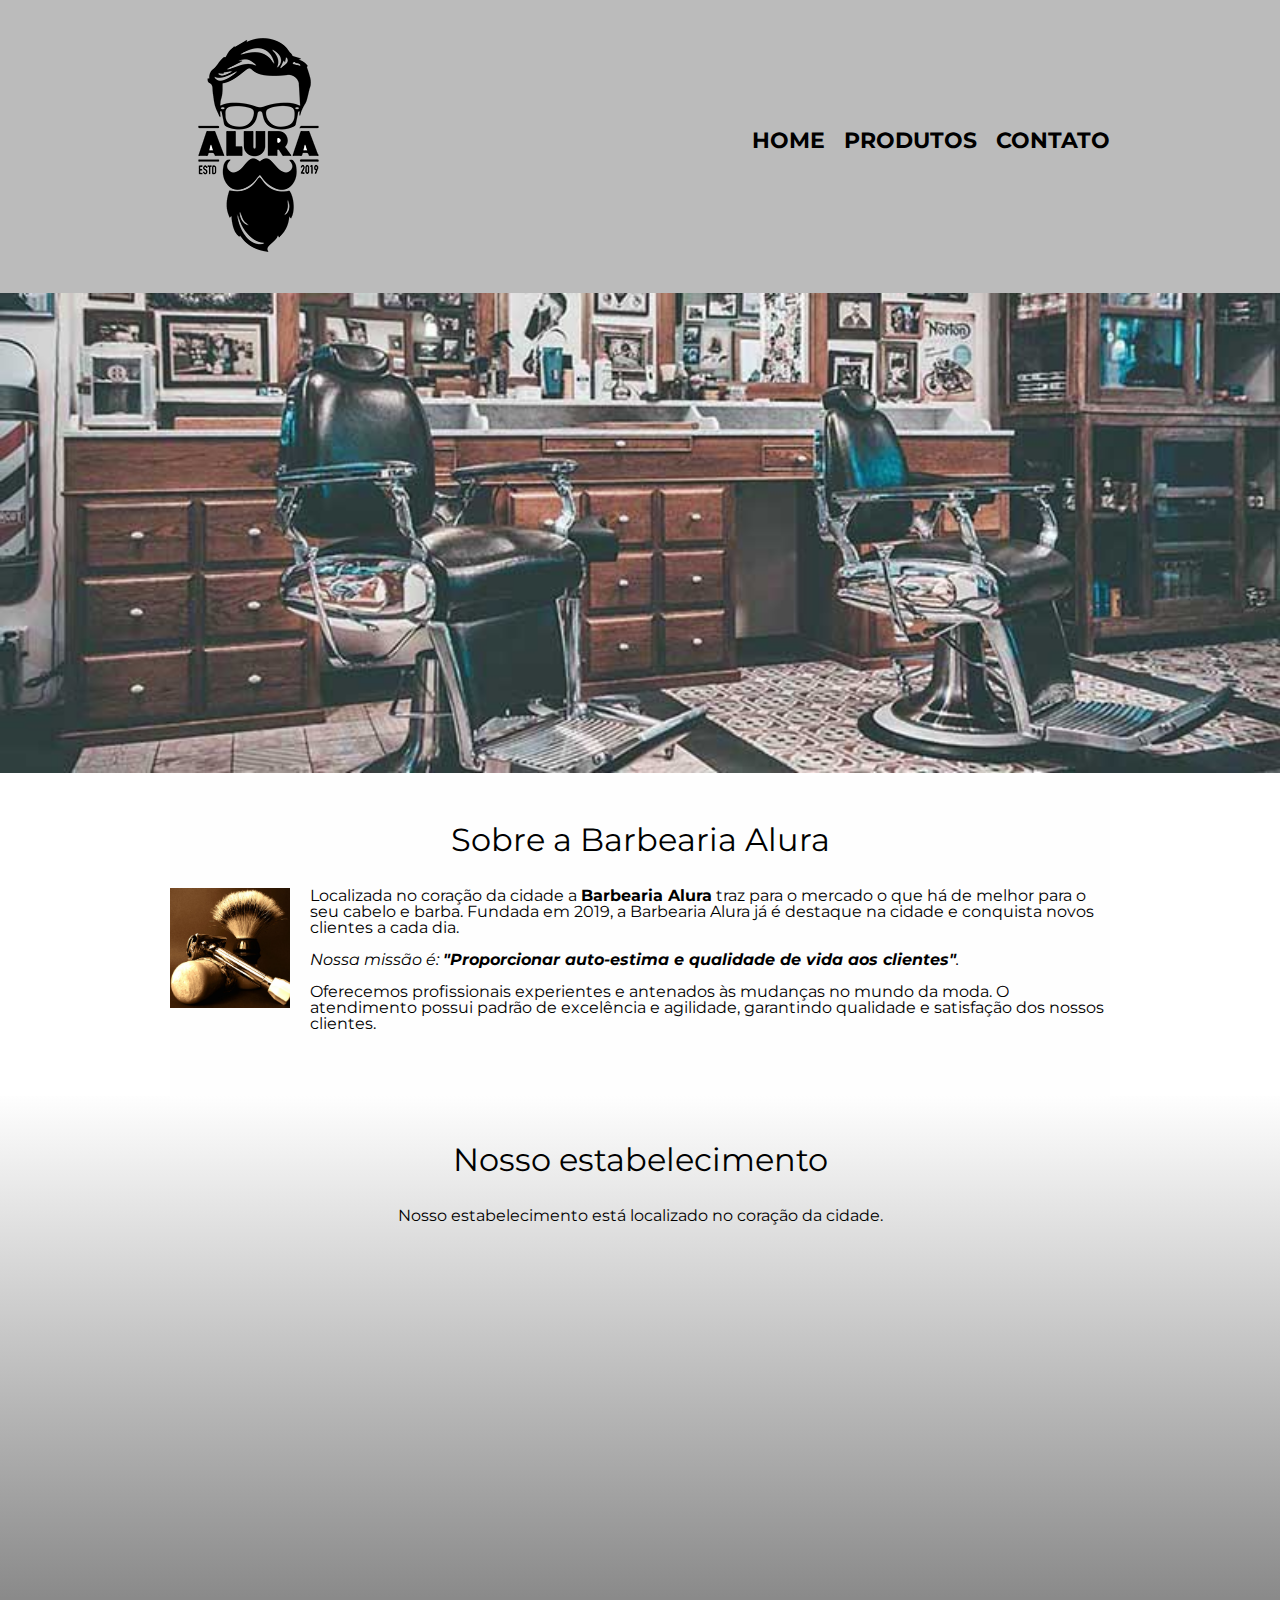
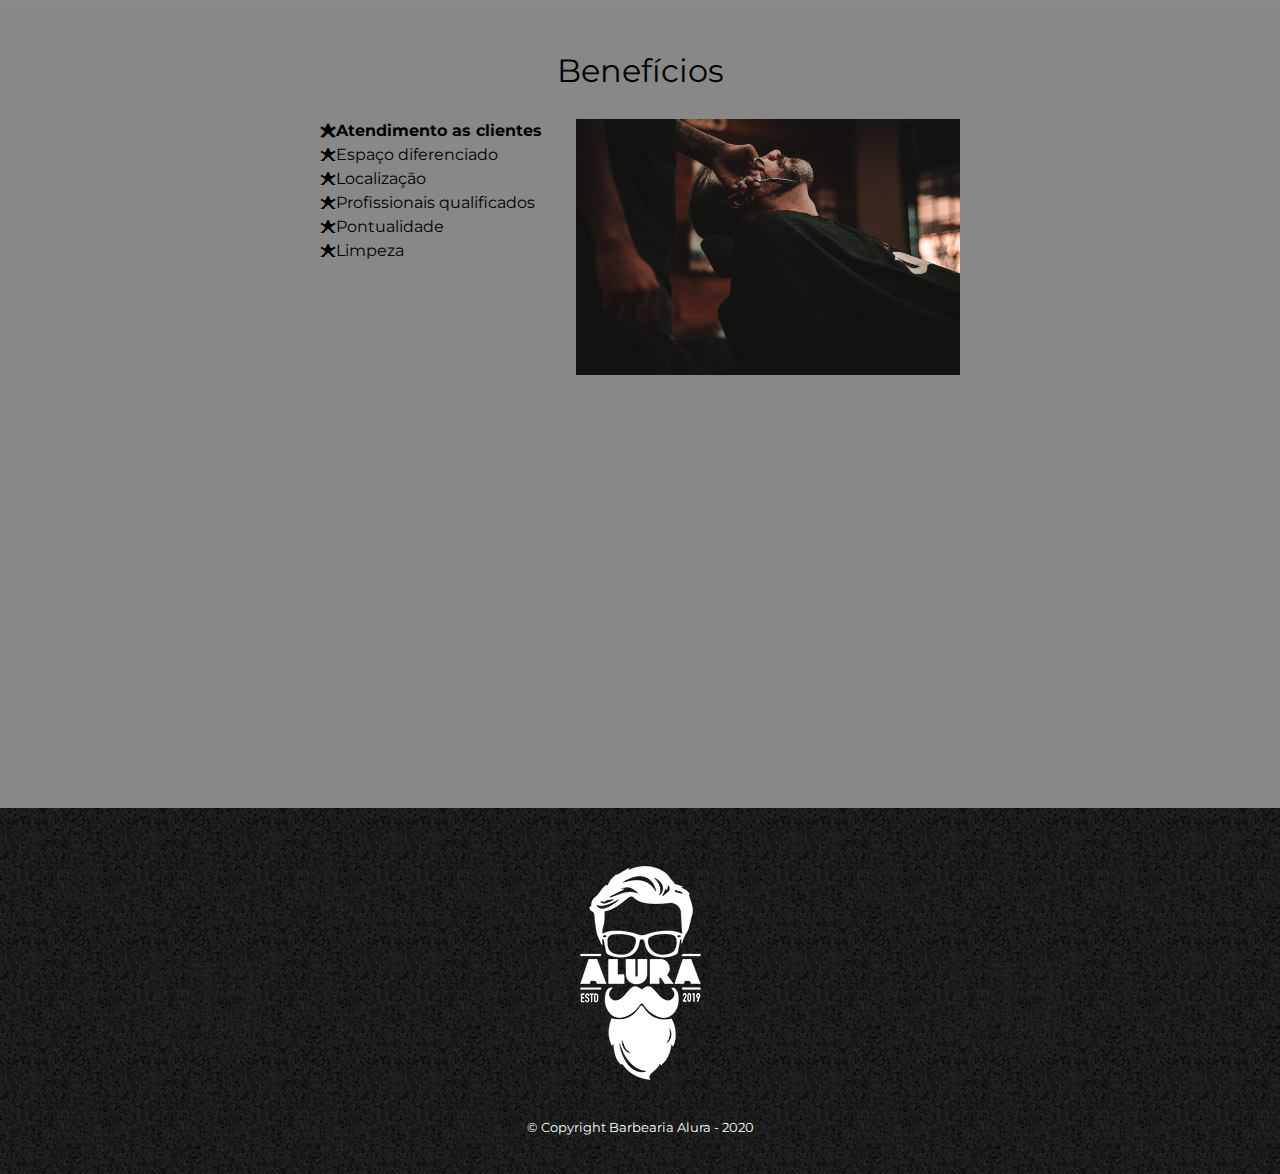
<file: index.html>
<!DOCTYPE html>
<html lang="pt-br">
	<head>
		<meta charset="utf-8">
		<meta name="viewport" content="width=device-width">
		<title>Barbearia Alura</title>
		<link rel="stylesheet" href="reset.css">
		<link rel="stylesheet" href="style.css">	
		<link href="https://fonts.googleapis.com/css2?family=Montserrat&display=swap" rel="stylesheet">	
	</head>
	<body>
		<header>
			<div class="caixa">
				<h1><img class="logo" src="logo-alura.png"></h1>

				<nav>
					<ul>
						<li><a href="index.html">Home</a></li>
						<li><a href="produtos.html">Produtos</a></li>
						<li><a href="contato.html">Contato</a></li>
					</ul>
				</nav>
			</div>
		</header>

		<img class="banner" src="banner.jpg">
		
		<main>
			<section class="principal">
				<h2 class="titulo-principal">Sobre a Barbearia Alura</h2>

				<img src="utensilios.jpg" alt="Utensilios de barbeiro" class="utensilios">
				
				<p>Localizada no coração da cidade a <strong>Barbearia Alura</strong> traz para o mercado o que há de melhor para o seu cabelo e barba. Fundada em 2019, a Barbearia Alura já é destaque na cidade e conquista novos clientes a cada dia.</p>
				
				<p id="missao"><em>Nossa missão é: <strong>"Proporcionar auto-estima e qualidade de vida aos clientes"</strong>.</em></p>

				<p>Oferecemos profissionais experientes e antenados às mudanças no mundo da moda. O atendimento possui padrão de excelência e agilidade, garantindo qualidade e satisfação dos nossos clientes.</p>

			</section>
			
			<section class="mapa">
				<h3 class="titulo-principal">Nosso estabelecimento</h3>
				<p>Nosso estabelecimento está localizado no coração da cidade.</p>

				<div class="mapa-conteudo">
					<iframe src="https://www.google.com/maps/embed?pb=!1m18!1m12!1m3!1d3656.4485981308367!2d-46.634653384427295!3d-23.588239368471886!2m3!1f0!2f0!3f0!3m2!1i1024!2i768!4f13.1!3m3!1m2!1s0x94ce5a2b2ed7f3a1%3A0xab35da2f5ca62674!2sCaelum%20-%20Escola%20de%20Tecnologia!5e0!3m2!1spt-BR!2sbr!4v1598728236676!5m2!1spt-BR!2sbr" width="100%" height="300" frameborder="0" style="border:0;" allowfullscreen="" aria-hidden="false" tabindex="0"></iframe>
				</div>
			</section>
			<section class="beneficios">
				<h3 class="titulo-principal">Benefícios</h3>

				<div class="conteudo-beneficios">
					<ul class="lista-beneficios">
						<li class="itens">Atendimento as clientes</li>
						<li class="itens">Espaço diferenciado</li> 
						<li class="itens">Localização</li> 
						<li class="itens">Profissionais qualificados</li> 
						<li class="itens">Pontualidade</li> 
						<li class="itens">Limpeza</li> 
					</ul><img src="beneficios.jpg" class="imagem-beneficios">
				</div>
				
				<div class="video">
					<iframe width="100%" height="315" src="https://www.youtube.com/embed/wcVVXUV0YUY" frameborder="0" allow="accelerometer; autoplay; encrypted-media; gyroscope; picture-in-picture" allowfullscreen></iframe>
				</div>
			</section>
		</main>
		<footer>
			<img src="logo-branco.png">
			<p class="copyright">&copy; Copyright Barbearia Alura - 2020</p>
		</footer>
	</body>	
</html>
</file>
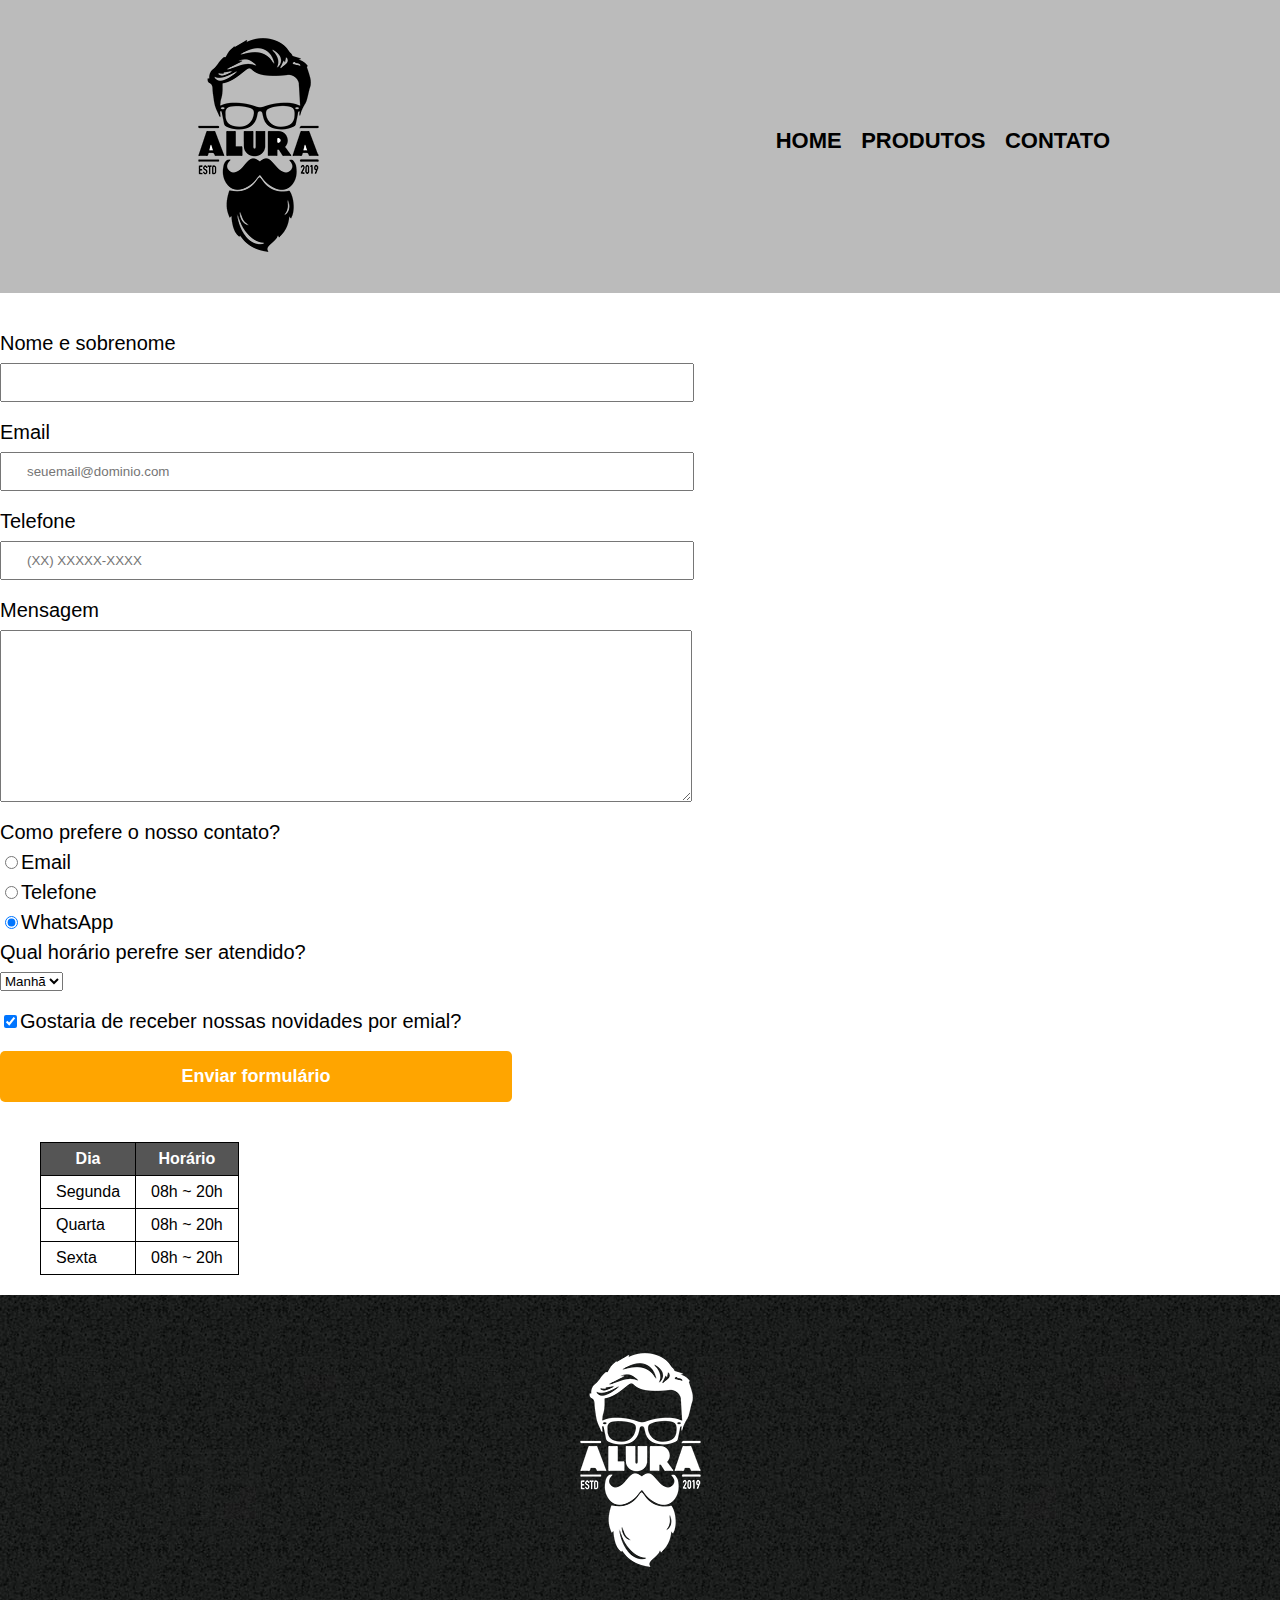
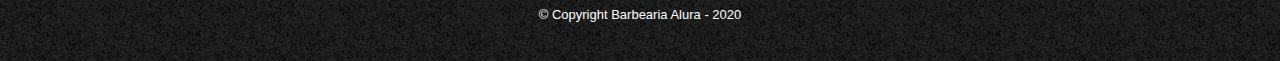
<file: contato.html>
<!DOCTYPE html>
<html>
	<head>
		<meta charset="utf-8">
		<title>Contato - Tuba Store</title>
		<link rel="stylesheet" href="reset.css">
		<link rel="stylesheet" href="style.css">
	</head>
	<body>
		<header>
			<div class="caixa">
				<h1><img class="logo" src="logo-alura.png" alt="Logo da Barbearia Alura"></h1>

				<nav>
					<ul>
						<li><a href="index.html">Home</a></li>
						<li><a href="produtos.html">Produtos</a></li>
						<li><a href="contato.html">Contato</a></li>
					</ul>
				</nav>
			</div>
		</header>

		<main>
			<form>
				<label for="nome-sobrenome">Nome e sobrenome</label>
				<input type="text" id="nome-sobrenome" class="input-padrao" required>

				<label for="email">Email</label>
				<input id="email" type="email"  class="input-padrao" required placeholder="seuemail@dominio.com">

				<label for="telefone">Telefone</label>
				<input id="telefone" type="telefone"  class="input-padrao" required placeholder="(XX) XXXXX-XXXX">

				<label for="mensagem">Mensagem</label>
				<textarea id="mensagem" cols="30" rows="10" class="input-padrao"></textarea>

				<fieldset>
					<legend>Como prefere o nosso contato?</legend>
					<label for="radio-email"><input id="radio-email"type="radio" name="contato" value="email">Email</label>

					<label for="radio-telefone"><input id="radio-telefone"type="radio" name="contato" value="telefone">Telefone</label>

					<label for="radio-wpp"><input id="radio-wpp"type="radio" name="contato" value="wpp" checked>WhatsApp</label>
				</fieldset>
					
				<fieldset>
					<legend>Qual horário perefre ser atendido?</legend>
					<select>
						<option>Manhã</option>
						<option>Tarde</option>
						<option>Noite</option>
					</select>
				</fieldset>
				
				
				<label class="checkbox"><input type="checkbox" checked>Gostaria de receber nossas novidades por emial?</label>

				<input type="submit" value="Enviar formulário" class="enviar">
			</form>

			<table>
				<thead>
					<tr>
						<th>Dia</th>
						<th>Horário</th>
					</tr>
				</thead>
				<tbody>
					<tr>
						<td>Segunda</td>
						<td>08h ~ 20h</td>
					</tr>
				</tbody>
				<tr>
					<td>Quarta</td>
					<td>08h ~ 20h</td>
				</tr>
				<tr>
					<td>Sexta</td>
					<td>08h ~ 20h</td>
				</tr>
			</table>
		</main>
		<footer>
			<img src="logo-branco.png" alt="logo da Barbearia Alura">
			<p class="copyright">&copy; Copyright Barbearia Alura - 2020</p>

		</footer>
	</body>
</html>
</file>
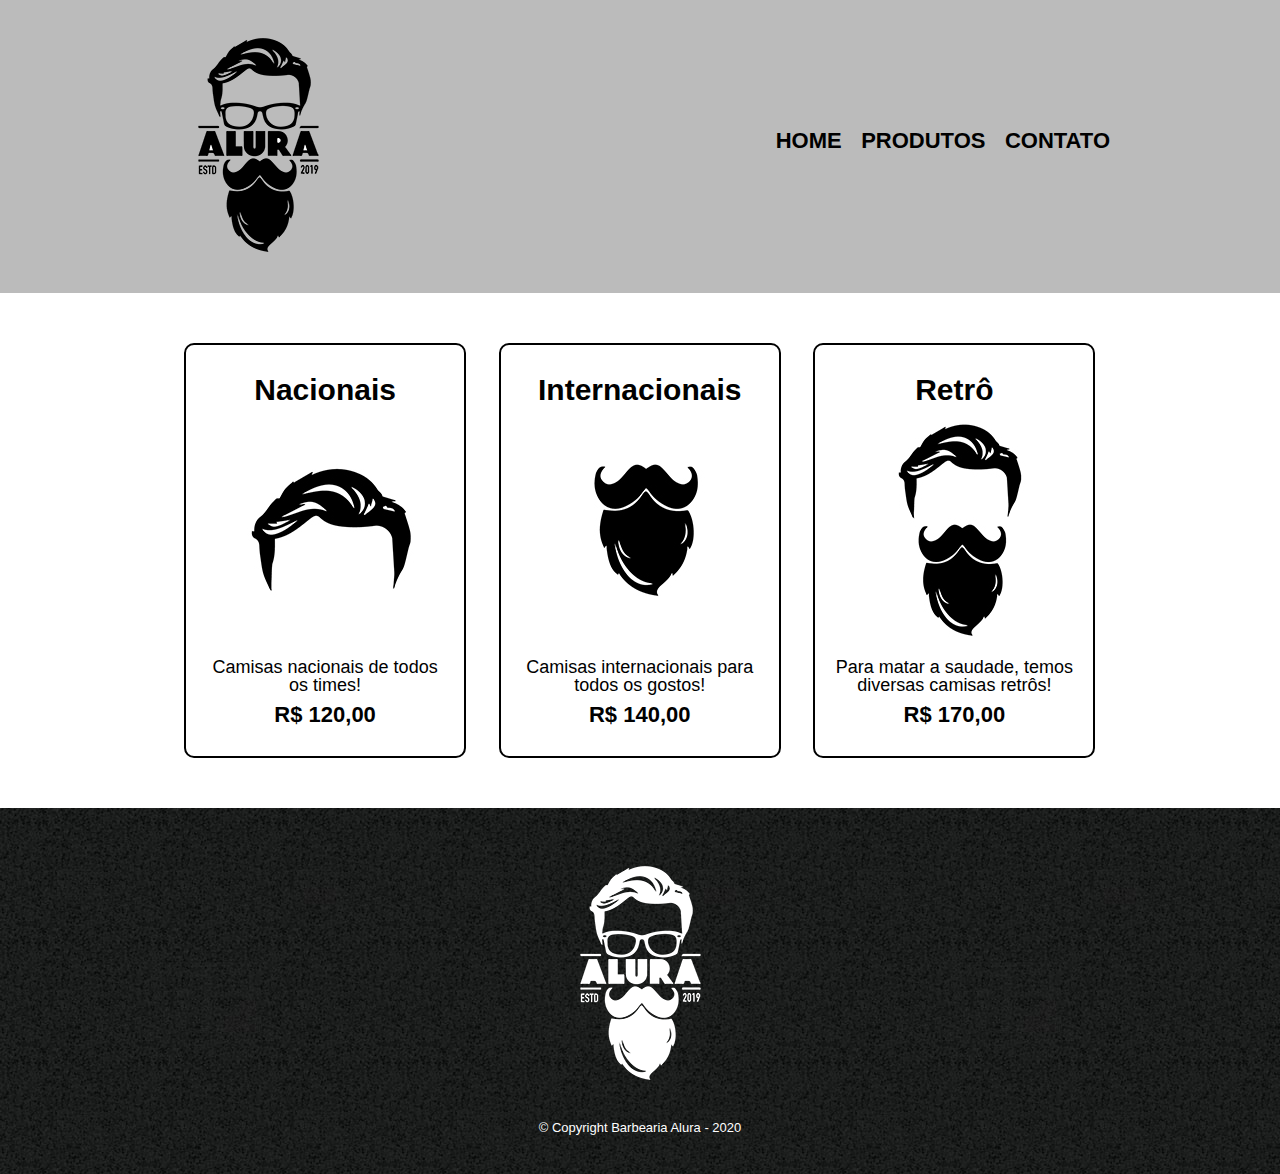
<file: produtos.html>
<!DOCTYPE html>
<html>
	<head>
		<meta charset="utf-8">
		<title>Produtos - Tuba Store</title>
		<link rel="stylesheet" href="reset.css">
		<link rel="stylesheet" href="style.css">
	</head>
	<body>
		<header>
			<div class="caixa">
				<h1><img class="logo" src="logo-alura.png"></h1>

				<nav>
					<ul>
						<li><a href="index.html">Home</a></li>
						<li><a href="produtos.html">Produtos</a></li>
						<li><a href="contato.html">Contato</a></li>
					</ul>
				</nav>
			</div>
		</header>

		<main>
			<ul class="produtos">
				<li>
					<h2>Nacionais</h2> 
					<img class="nacionais" src="cabelo.jpg">
					<p class="produto-descricao">Camisas nacionais de todos os times!</p>
					<p class="produto-preco">R$ 120,00</p>
				</li> 
				<li>
					<h2>Internacionais</h2> 
					<img class="internacionais" src="barba.jpg">
					<p class="produto-descricao">Camisas internacionais para todos os gostos!</p>
					<p class="produto-preco">R$ 140,00</p>
				</li> 
				<li>
					<h2>Retrô</h2> 
					<img class="retro" src="cabelo+barba.jpg">
					<p class="produto-descricao">Para matar a saudade, temos diversas
					camisas retrôs!</p>
					<p class="produto-preco">R$ 170,00</p>
				</li> 	
			</ul>
		</main>

		<footer>
			<img src="logo-branco.png">
			<p class="copyright">&copy; Copyright Barbearia Alura - 2020</p>

		</footer>
	</body>
</html>
</file>
<file: style.css>
body{
	font-family: 'Montserrat', sans-serif;
}

header{
	background: #BBBBBB;
	padding: 20px 0;
}

.caixa{
	position: relative;
	width: 940px;
	margin: 0 auto;
}

nav{
	position: absolute;
	top: 110px;
	right: 0;

}

nav li{
	display: inline;
	margin: 0 0 0 15px;
}

nav a{
	text-transform: uppercase;
	color: #000000;
	font-weight: bold;
	font-size: 22px;
	text-decoration: none;
}

nav a:hover{
	color: #C78C19;
	text-decoration: underline;
}

.produtos{
	width: 940px;
	margin: 0 auto;
	padding: 50px 0;
	
}

.produtos li{
	display: inline-block;
	text-align: center;
	width: 30%;
	vertical-align: top;
	margin: 0 1.5%;
	padding: 30px 20px;
	box-sizing: border-box;
	border: 2px solid #000000;
	border-radius: 10px;
}

.produtos li:hover{
	border-color: #C78C19;
}

.produtos li:active{
	border-color: #088C19;	
}

.produtos li:hover h2{
	font-size: 34px;
}

.produtos h2{
	font-size: 30px;
	font-weight: bold;
}

.produto-descricao{
	font-size: 18px;
}

.produto-preco{
	font-size: 22px;
	font-weight: bold;
	margin-top: 10px;
}

footer{
	text-align: center;
	background: url("bg.jpg");
	padding: 40px 0;
}

.copyright{
	color: #FFFFFF;
	font-size: 13px;
	margin-top: 20px;
}

main{
	
}

form{
	margin: 40px 0;
}

form label, form legend{
	display: block;
	font-size: 20px;
	margin: 0 0 10px;
}

.input-padrao{
	display: block;
	margin: 0 0 20px;
	padding: 10px 25px;
	width: 50%;
}

.checkbox{
	margin: 20px 0;
}

.enviar{
	width: 40%;
	padding: 15px 0;
	background: orange;
	color: white;
	font-weight: bold;
	font-size: 18px;
	border: none;
	border-radius: 5px;
	transition: 1s all;
	cursor: pointer;
}

.enviar:hover{
	background: darkorange;
	transform: scale(1.1);
}

table{
	margin: 20px 40px;
}

thead{
	background: #555555;
	color: white;
	font-weight: bold;
}

td, th{
	border: 1px solid #000000;
	padding: 8px 15px;
}

/* css da página inicial*/
.banner{
	width: 100%;
}

.titulo-principal{
	text-align: center;
	font-size: 2em;
	margin-bottom: 1em;
	clear: left;
}

.principal{
	padding: 3em 0;
	background: #FEFEFE;
	width: 940px;
	margin: 0 auto;
}

.principal p{
	margin-bottom: 1em;
}

.principal strong{
	font-weight: bold;
}

.principal em{
	font-style: italic;
}

.utensilios{
	width: 120px;
	float: left;
	margin: 0 20px 20px 0;
}

.mapa{
	padding: 3em 0;
	background: linear-gradient(#FEFEFE, #888888);
}

.mapa-conteudo{
	width: 940px;
	margin: 0 auto;
}

.mapa p{
	margin: 0 0 2em;
	text-align: center;
}

.beneficios{
	padding: 3em 0;
	background: #888888;
}

.conteudo-beneficios{
	width: 640px;
	margin: 0 auto;
}

.lista-beneficios{
	width: 40%;
	display: inline-block;
	vertical-align: top;
}

.itens{
	line-height: 1.5em;
}

.itens:first-child{
	font-weight: bold;
}

.itens:before{
	content: "🟊"
}

.imagem-beneficios{
	width: 60%;
}

.video{
	width: 560px;
	margin: 2em auto;
}
</file>
